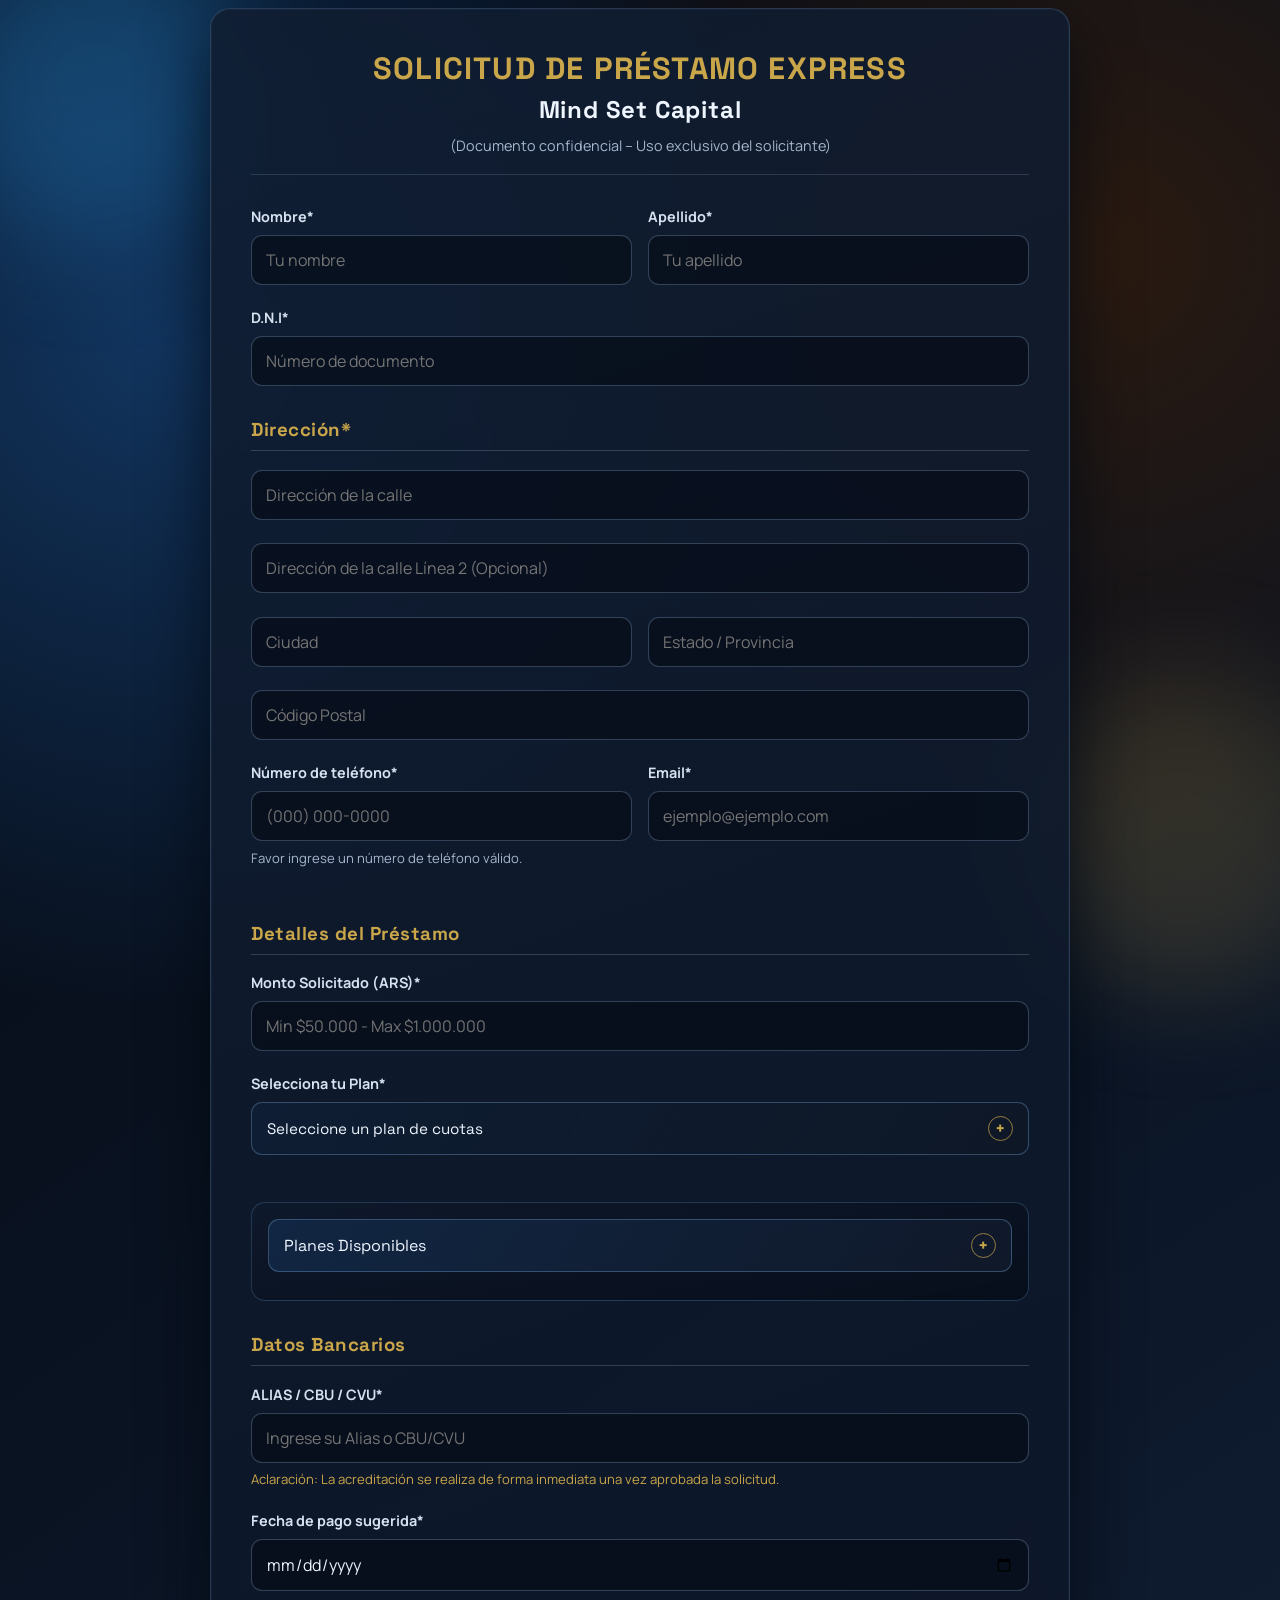
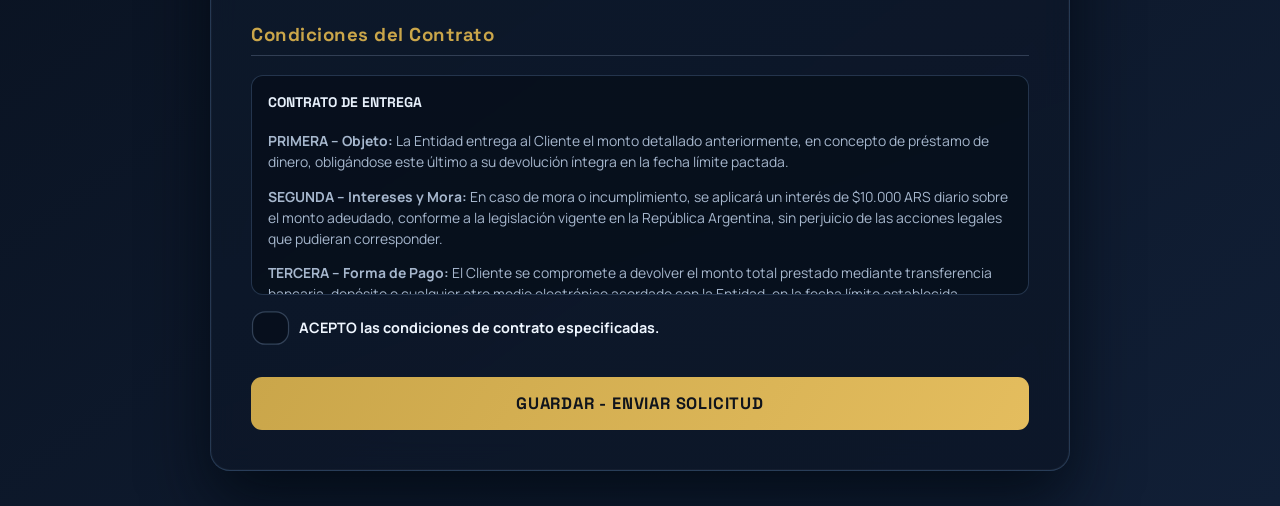
<file: index.html>
<!DOCTYPE html>
<html lang="es">
<head>
    <meta charset="UTF-8">
    <meta name="viewport" content="width=device-width, initial-scale=1.0, viewport-fit=cover, maximum-scale=5.0, user-scalable=yes">
    <meta name="apple-mobile-web-app-capable" content="yes">
    <meta name="apple-mobile-web-app-status-bar-style" content="black-translucent">
    <meta name="apple-mobile-web-app-title" content="Mind Set Capital">
    <meta name="theme-color" content="#050b15">
    <meta name="mobile-web-app-capable" content="yes">
    <title>Solicitud de Préstamo Express - Mind Set Capital</title>
    <link href="https://fonts.googleapis.com/css2?family=Manrope:wght@400;500;700;800&family=Space+Grotesk:wght@500;700&display=swap" rel="stylesheet">
    <link rel="stylesheet" href="styles.css">
</head>
<body>
    <div class="bg-orb orb-a" aria-hidden="true"></div>
    <div class="bg-orb orb-b" aria-hidden="true"></div>

    <div class="form-container">
        <div class="header">
            <h1>Solicitud de Préstamo Express</h1>
            <h2>Mind Set Capital</h2>
            <p>(Documento confidencial – Uso exclusivo del solicitante)</p>
        </div>

        <form id="loan-form" action="https://formsubmit.co/mind.set.capital.pres@gmail.com" method="POST">
            
            <input type="hidden" name="_subject" value="Nueva Solicitud de Préstamo - Mind Set Capital">
            <input type="hidden" name="_template" value="table">
            <input type="hidden" name="_captcha" value="true">
            <input type="hidden" name="_next" id="next-url" value="">
            <input type="text" name="_honey" class="honeypot" tabindex="-1" autocomplete="off">

            <div class="form-row">
                <div class="form-group">
                    <label>Nombre*</label>
                    <input type="text" name="Nombre" required placeholder="Tu nombre">
                </div>
                <div class="form-group">
                    <label>Apellido*</label>
                    <input type="text" name="Apellido" required placeholder="Tu apellido">
                </div>
            </div>

            <div class="form-group">
                <label>D.N.I*</label>
                <input type="number" name="DNI" required placeholder="Número de documento">
            </div>

            <h3 class="section-title">Dirección*</h3>
            <div class="form-group">
                <input type="text" name="Direccion_Calle" required placeholder="Dirección de la calle">
            </div>
            <div class="form-group">
                <input type="text" name="Direccion_Linea_2" placeholder="Dirección de la calle Línea 2 (Opcional)">
            </div>
            <div class="form-row">
                <div class="form-group">
                    <input type="text" name="Ciudad" required placeholder="Ciudad">
                </div>
                <div class="form-group">
                    <input type="text" name="Estado_Provincia" required placeholder="Estado / Provincia">
                </div>
            </div>
            <div class="form-group">
                <input type="text" name="Codigo_Postal" required placeholder="Código Postal">
            </div>

            <div class="form-row">
                <div class="form-group">
                    <label>Número de teléfono*</label>
                    <input type="tel" name="Telefono" required placeholder="(000) 000-0000">
                    <small class="helper-text">Favor ingrese un número de teléfono válido.</small>
                </div>
                <div class="form-group">
                    <label>Email*</label>
                    <input type="email" name="Email" required placeholder="ejemplo@ejemplo.com">
                </div>
            </div>

            <h3 class="section-title">Detalles del Préstamo</h3>
            
            <div class="form-group">
                <label>Monto Solicitado (ARS)*</label>
                <input type="number" id="monto-solicitado" name="Monto_Solicitado" min="50000" max="1000000" required placeholder="Min $50.000 - Max $1.000.000">
            </div>

            <div class="form-group">
                <label>Selecciona tu Plan*</label>
                <div class="plan-picker" id="plan-picker">
                    <button type="button" class="picker-toggle" id="picker-toggle" aria-expanded="false">
                        <span id="selected-plan-label">Seleccione un plan de cuotas</span>
                        <span class="toggle-icon" aria-hidden="true">+</span>
                    </button>
                    <div class="picker-panel" id="picker-panel">
                        <button type="button" class="picker-option" data-value="1 Cuota">Plan 1 Cuota</button>
                        <button type="button" class="picker-option" data-value="2 Cuotas">Plan 2 Cuotas</button>
                        <button type="button" class="picker-option" data-value="3 Cuotas">Plan 3 Cuotas</button>
                        <button type="button" class="picker-option" data-value="6 Cuotas">Plan 6 Cuotas</button>
                    </div>
                </div>
                <input type="hidden" name="Plan_Elegido" id="plan-elegido" value="">
                <small class="error-text" id="plan-error" aria-live="polite"></small>
            </div>

            <div class="plans-container">
                <button type="button" class="accordion-toggle plans-master-toggle" data-target="plans-master-panel" aria-expanded="false">
                    <span>Planes Disponibles</span>
                    <span class="toggle-icon" aria-hidden="true">+</span>
                </button>

                <div class="accordion-panel" id="plans-master-panel">
                    <div class="plan-item">
                        <button type="button" class="accordion-toggle plan-toggle" data-plan="1 Cuota" data-target="plan-1-panel" aria-expanded="false">
                            <span>1 Cuota</span>
                            <span class="toggle-icon" aria-hidden="true">+</span>
                        </button>
                        <div class="accordion-panel plan-detail" id="plan-1-panel">
                            <ul>
                                <li>$50.000 abona $85.000</li>
                                <li>$100.000 abona $160.000</li>
                                <li>$200.000 abona $320.000</li>
                                <li>$300.000 abona $480.000</li>
                            </ul>
                        </div>
                    </div>

                    <div class="plan-item">
                        <button type="button" class="accordion-toggle plan-toggle" data-plan="2 Cuotas" data-target="plan-2-panel" aria-expanded="false">
                            <span>2 Cuotas</span>
                            <span class="toggle-icon" aria-hidden="true">+</span>
                        </button>
                        <div class="accordion-panel plan-detail" id="plan-2-panel">
                            <ul>
                                <li>$100.000 abona $85.000 c/u</li>
                                <li>$200.000 abona $170.000 c/u</li>
                                <li>$300.000 abona $260.000 c/u</li>
                                <li>$500.000 abona $400.000 c/u</li>
                            </ul>
                        </div>
                    </div>

                    <div class="plan-item">
                        <button type="button" class="accordion-toggle plan-toggle" data-plan="3 Cuotas" data-target="plan-3-panel" aria-expanded="false">
                            <span>3 Cuotas</span>
                            <span class="toggle-icon" aria-hidden="true">+</span>
                        </button>
                        <div class="accordion-panel plan-detail" id="plan-3-panel">
                            <ul>
                                <li>$200.000 abona $115.000 c/u</li>
                                <li>$300.000 abona $180.000 c/u</li>
                                <li>$500.000 abona $170.000 c/u</li>
                            </ul>
                        </div>
                    </div>

                    <div class="plan-item">
                        <button type="button" class="accordion-toggle plan-toggle" data-plan="6 Cuotas" data-target="plan-6-panel" aria-expanded="false">
                            <span>6 Cuotas</span>
                            <span class="toggle-icon" aria-hidden="true">+</span>
                        </button>
                        <div class="accordion-panel plan-detail" id="plan-6-panel">
                            <ul>
                                <li>$200.000 abona $75.000 c/u</li>
                                <li>$300.000 abona $140.000 c/u</li>
                                <li>$500.000 abona $210.000 c/u</li>
                                <li>$1.000.000 abona $285.000 c/u</li>
                                <li>$2.000.000 abona $490.000 c/u</li>
                            </ul>
                        </div>
                    </div>
                </div>
            </div>

            <h3 class="section-title">Datos Bancarios</h3>
            
            <div class="form-group">
                <label>ALIAS / CBU / CVU*</label>
                <input type="text" name="Datos_Bancarios" required placeholder="Ingrese su Alias o CBU/CVU">
                <small class="note-text">Aclaración: La acreditación se realiza de forma inmediata una vez aprobada la solicitud.</small>
            </div>

            <div class="form-group">
                <label>Fecha de pago sugerida*</label>
                <input type="date" name="Fecha_Pago" required>
            </div>

            <h3 class="section-title">Condiciones del Contrato</h3>
            
            <div class="terms-box">
                <h4>CONTRATO DE ENTREGA</h4>
                <p><strong>PRIMERA – Objeto:</strong> La Entidad entrega al Cliente el monto detallado anteriormente, en concepto de préstamo de dinero, obligándose este último a su devolución íntegra en la fecha límite pactada.</p>
                <p><strong>SEGUNDA – Intereses y Mora:</strong> En caso de mora o incumplimiento, se aplicará un interés de $10.000 ARS diario sobre el monto adeudado, conforme a la legislación vigente en la República Argentina, sin perjuicio de las acciones legales que pudieran corresponder.</p>
                <p><strong>TERCERA – Forma de Pago:</strong> El Cliente se compromete a devolver el monto total prestado mediante transferencia bancaria, depósito o cualquier otro medio electrónico acordado con la Entidad, en la fecha límite establecida.</p>
                <p><strong>CUARTA – Responsabilidad y Aceptación:</strong> El Cliente declara haber recibido efectivamente el monto especificado y acepta todas las condiciones de este contrato, renunciando a reclamos futuros por concepto de desconocimiento o error en los datos consignados.</p>
                <p><strong>QUINTA – Confidencialidad:</strong> Las partes se comprometen a mantener la confidencialidad de toda información y documentación relacionada con el presente contrato, sin divulgarla a terceros salvo requerimiento judicial.</p>
                <p><strong>SEXTA – Jurisdicción y Ley Aplicable:</strong> Para todos los efectos legales derivados del presente contrato, las partes se someten a la jurisdicción de los tribunales competentes de la Ciudad Autónoma de Buenos Aires, República Argentina, renunciando a cualquier otro fuero o jurisdicción.</p>
            </div>

            <div class="checkbox-group">
                <input type="checkbox" id="acepto_terminos" name="Acepta_Terminos" value="SI" required>
                <label for="acepto_terminos" class="checkbox-label">ACEPTO las condiciones de contrato especificadas.</label>
            </div>

            <button type="submit" class="btn-submit">Guardar - Enviar Solicitud</button>
        </form>
    </div>

    <script>
        const loanForm = document.getElementById('loan-form');
        const nextUrl = document.getElementById('next-url');
        const picker = document.getElementById('plan-picker');
        const pickerToggle = document.getElementById('picker-toggle');
        const pickerPanel = document.getElementById('picker-panel');
        const selectedPlanLabel = document.getElementById('selected-plan-label');
        const planElegido = document.getElementById('plan-elegido');
        const planError = document.getElementById('plan-error');
        const masterPlansToggle = document.querySelector('.plans-master-toggle');
        const montoSolicitadoInput = document.getElementById('monto-solicitado');

        if (nextUrl) {
            const isHttp = /^https?:$/.test(window.location.protocol);
            nextUrl.value = isHttp
                ? new URL('gracias.html', window.location.href).toString()
                : 'https://formsubmit.co/thanks';
        }

        const updateParentPanelHeights = (panel) => {
            let current = panel?.parentElement?.closest('.accordion-panel');
            while (current) {
                if (current.classList.contains('is-open')) {
                    current.style.maxHeight = `${current.scrollHeight + 50}px`;
                }
                current = current.parentElement?.closest('.accordion-panel');
            }
        };

        const setAccordionState = (button, forceOpen) => {
            const panel = document.getElementById(button.dataset.target);
            if (!panel) return;

            const isOpen = typeof forceOpen === 'boolean' ? forceOpen : !button.classList.contains('is-open');
            button.classList.toggle('is-open', isOpen);
            button.setAttribute('aria-expanded', String(isOpen));
            panel.classList.toggle('is-open', isOpen);
            
            if (isOpen) {
                panel.style.maxHeight = `${panel.scrollHeight + 50}px`;
                if (typeof forceOpen !== 'boolean') {
                    requestAnimationFrame(() => {
                        requestAnimationFrame(() => {
                            panel.style.maxHeight = `${panel.scrollHeight + 50}px`;
                            updateParentPanelHeights(panel);
                        });
                    });
                } else {
                    updateParentPanelHeights(panel);
                }
            } else {
                panel.style.maxHeight = '0px';
                updateParentPanelHeights(panel);
            }
        };

        const scrollToPlanOnMobile = (planButton) => {
            if (!planButton || window.matchMedia('(max-width: 700px)').matches === false) {
                return;
            }

            planButton.scrollIntoView({ behavior: 'smooth', block: 'center' });
        };

        document.querySelectorAll('.accordion-toggle').forEach((button) => {
            button.addEventListener('click', () => {
                // Si es un plan (tiene clase plan-toggle), cierra los otros planes
                if (button.classList.contains('plan-toggle')) {
                    document.querySelectorAll('.plan-toggle').forEach((otherButton) => {
                        if (otherButton !== button && otherButton.classList.contains('is-open')) {
                            setAccordionState(otherButton, false);
                        }
                    });
                }
                setAccordionState(button);
            });
        });

        // Recalcular alturas de paneles padre cuando termina la transición
        document.querySelectorAll('.accordion-panel').forEach((panel) => {
            panel.addEventListener('transitionend', (e) => {
                if (e.propertyName === 'max-height' && panel.classList.contains('is-open')) {
                    updateParentPanelHeights(panel);
                }
            });
        });

        const openPlanDetailsFromSelection = (planValue) => {
            if (!planValue || !masterPlansToggle) return;

            const targetPlanButton = document.querySelector(`.plan-toggle[data-plan="${planValue}"]`);
            if (!targetPlanButton) return;

            setAccordionState(masterPlansToggle, true);

            document.querySelectorAll('.plan-toggle').forEach((button) => {
                setAccordionState(button, button === targetPlanButton);
            });

            requestAnimationFrame(() => {
                const masterPanel = document.getElementById('plans-master-panel');
                const targetPanel = document.getElementById(targetPlanButton.dataset.target);
                if (masterPanel && masterPanel.classList.contains('is-open')) {
                    masterPanel.style.maxHeight = `${masterPanel.scrollHeight + 50}px`;
                }
                if (targetPanel && targetPanel.classList.contains('is-open')) {
                    targetPanel.style.maxHeight = `${targetPanel.scrollHeight + 50}px`;
                }
            });

            scrollToPlanOnMobile(targetPlanButton);
        };

        const parseMontoFromText = (text) => {
            const match = text.match(/\$\s*([\d.]+)/);
            if (!match) return null;

            const normalized = match[1].replace(/\./g, '');
            const value = Number(normalized);
            return Number.isFinite(value) ? value : null;
        };

        document.querySelectorAll('.plan-detail li').forEach((item) => {
            item.classList.add('monto-item');
            item.setAttribute('tabindex', '0');
            item.setAttribute('role', 'button');

            const applyMontoSelection = () => {
                const monto = parseMontoFromText(item.textContent || '');
                if (!monto || !montoSolicitadoInput) return;

                montoSolicitadoInput.value = String(monto);
                montoSolicitadoInput.dispatchEvent(new Event('input', { bubbles: true }));

                document.querySelectorAll('.plan-detail li.monto-picked').forEach((el) => {
                    el.classList.remove('monto-picked');
                });
                item.classList.add('monto-picked');

                if (window.matchMedia('(max-width: 700px)').matches) {
                    montoSolicitadoInput.scrollIntoView({ behavior: 'smooth', block: 'center' });
                }
            };

            item.addEventListener('click', applyMontoSelection);
            item.addEventListener('keydown', (event) => {
                if (event.key === 'Enter' || event.key === ' ') {
                    event.preventDefault();
                    applyMontoSelection();
                }
            });
        });

        if (picker && pickerToggle && pickerPanel && selectedPlanLabel && planElegido && planError) {
            pickerToggle.addEventListener('click', () => {
                const isOpen = picker.classList.toggle('is-open');
                pickerToggle.setAttribute('aria-expanded', String(isOpen));
            });

            pickerPanel.querySelectorAll('.picker-option').forEach((option) => {
                option.addEventListener('click', () => {
                    const value = option.dataset.value || '';
                    planElegido.value = value;
                    selectedPlanLabel.textContent = option.textContent || value;
                    planError.textContent = '';
                    openPlanDetailsFromSelection(value);
                    picker.classList.remove('is-open');
                    pickerToggle.setAttribute('aria-expanded', 'false');
                });
            });

            document.addEventListener('click', (event) => {
                if (!picker.contains(event.target)) {
                    picker.classList.remove('is-open');
                    pickerToggle.setAttribute('aria-expanded', 'false');
                }
            });

            loanForm?.addEventListener('submit', (event) => {
                if (!planElegido.value) {
                    event.preventDefault();
                    planError.textContent = 'Seleccione un plan de cuotas para continuar.';
                    picker.classList.add('is-open');
                    pickerToggle.setAttribute('aria-expanded', 'true');
                    pickerToggle.focus();
                }
            });
        }
    </script>
</body>
</html>
</file>
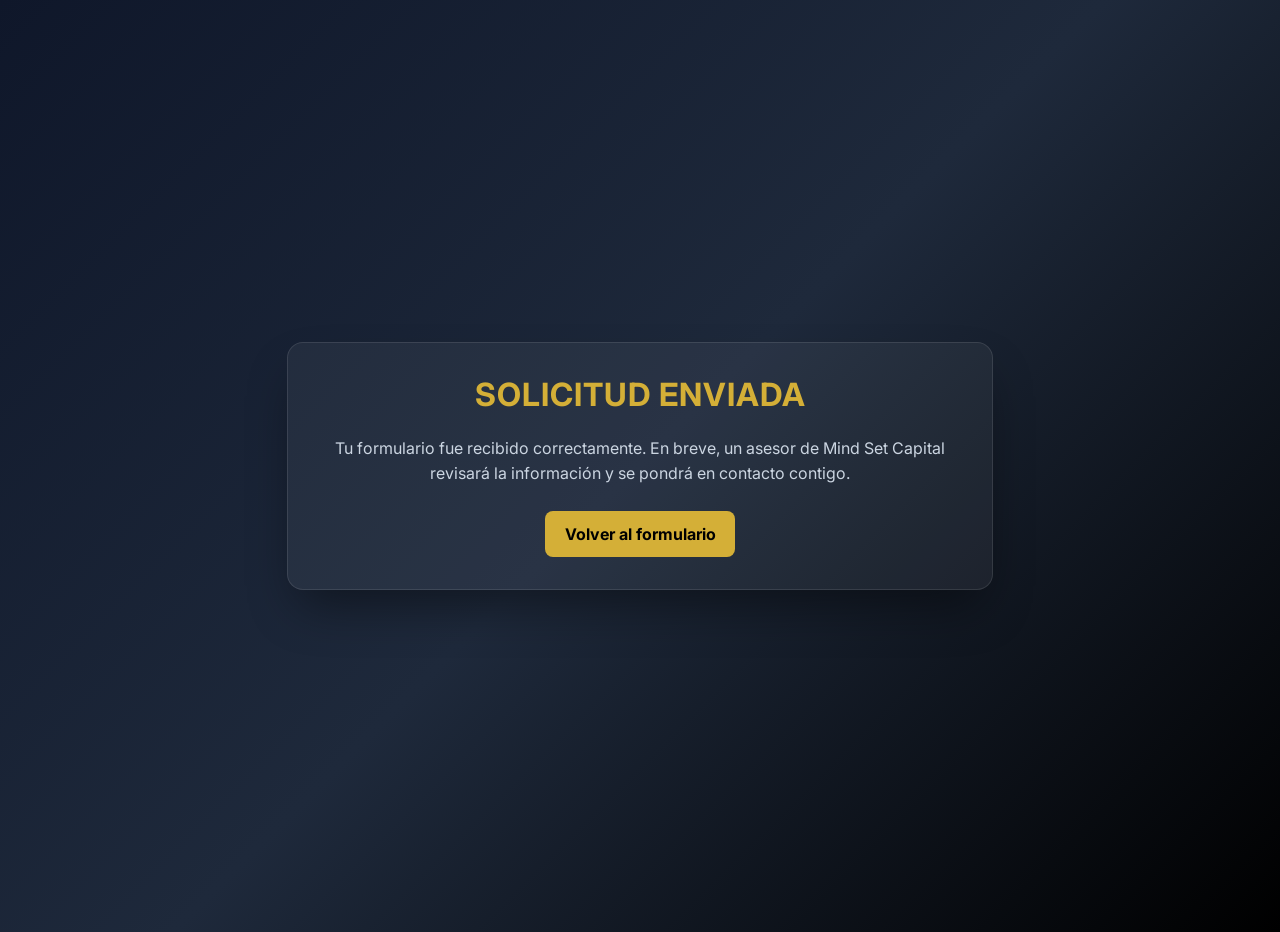
<file: gracias.html>
<!DOCTYPE html>
<html lang="es">
<head>
    <meta charset="UTF-8">
    <meta name="viewport" content="width=device-width, initial-scale=1.0">
    <title>Solicitud Enviada - Mind Set Capital</title>
    <link href="https://fonts.googleapis.com/css2?family=Inter:wght@300;400;600;700&display=swap" rel="stylesheet">
    <style>
        :root {
            --primary-color: #d4af37;
            --bg-color: #0f172a;
            --glass-bg: rgba(255, 255, 255, 0.05);
            --glass-border: rgba(255, 255, 255, 0.1);
        }

        body {
            font-family: 'Inter', sans-serif;
            background: linear-gradient(135deg, var(--bg-color), #1e293b, #000000);
            color: #ffffff;
            margin: 0;
            min-height: 100vh;
            display: grid;
            place-items: center;
            padding: 1rem;
        }

        .success-card {
            width: 100%;
            max-width: 640px;
            background: var(--glass-bg);
            border: 1px solid var(--glass-border);
            border-radius: 16px;
            padding: 2rem;
            text-align: center;
            box-shadow: 0 25px 50px -12px rgba(0, 0, 0, 0.45);
        }

        h1 {
            margin-top: 0;
            color: var(--primary-color);
            text-transform: uppercase;
            letter-spacing: 1px;
        }

        p {
            color: #cbd5e1;
            line-height: 1.6;
            margin-bottom: 1.5rem;
        }

        a {
            display: inline-block;
            text-decoration: none;
            background: var(--primary-color);
            color: #000000;
            font-weight: 700;
            border-radius: 8px;
            padding: 0.8rem 1.2rem;
        }
    </style>
</head>
<body>
    <main class="success-card">
        <h1>Solicitud Enviada</h1>
        <p>Tu formulario fue recibido correctamente. En breve, un asesor de Mind Set Capital revisará la información y se pondrá en contacto contigo.</p>
        <a href="index.html">Volver al formulario</a>
    </main>
</body>
</html>
</file>
<file: styles.css>
:root {
    --primary-color: #caa64a;
    --primary-strong: #e4bd5e;
    --bg-1: #050b15;
    --bg-2: #0a1322;
    --bg-3: #111f36;
    --panel-bg: rgba(12, 22, 39, 0.84);
    --panel-border: rgba(122, 168, 218, 0.24);
    --text-main: #eef5ff;
    --text-soft: #a6b7cd;
    --focus-glow: rgba(78, 171, 255, 0.28);
}

* {
    box-sizing: border-box;
    -webkit-font-smoothing: antialiased;
    -webkit-text-size-adjust: 100%;
    -webkit-tap-highlight-color: transparent;
}

html {
    -webkit-user-select: none;
    -webkit-touch-callout: none;
}

body {
    font-family: 'Manrope', sans-serif;
    background: radial-gradient(circle at 12% 16%, #12355f 0%, transparent 32%),
        radial-gradient(circle at 86% 12%, #2a1a10 0%, transparent 30%),
        linear-gradient(145deg, var(--bg-1), var(--bg-2), var(--bg-3));
    color: var(--text-main);
    margin: 0;
    padding: 2.2rem 1rem;
    padding-bottom: max(2.2rem, env(safe-area-inset-bottom));
    padding-top: max(0.5rem, env(safe-area-inset-top));
    display: flex;
    justify-content: center;
    min-height: 100vh;
    overflow-x: hidden;
    -webkit-user-select: text;
    -webkit-user-select: auto;
    -webkit-touch-callout: default;
}

.bg-orb {
    position: fixed;
    width: 20rem;
    height: 20rem;
    border-radius: 50%;
    filter: blur(54px);
    pointer-events: none;
    z-index: 0;
    animation: float-orb 10s ease-in-out infinite;
}

.orb-a {
    top: -5rem;
    left: -4rem;
    background: rgba(41, 147, 223, 0.28);
}

.orb-b {
    right: -4rem;
    bottom: -6rem;
    background: rgba(202, 166, 74, 0.18);
    animation-delay: -4s;
}

.form-container {
    position: relative;
    z-index: 1;
    width: 100%;
    max-width: 860px;
    padding: 2.5rem;
    border-radius: 20px;
    border: 1px solid var(--panel-border);
    background: linear-gradient(160deg, rgba(16, 29, 49, 0.9), var(--panel-bg));
    backdrop-filter: blur(14px);
    -webkit-backdrop-filter: blur(14px);
    box-shadow: 0 30px 65px rgba(2, 8, 16, 0.75), inset 0 0 0 1px rgba(255, 255, 255, 0.03);
    animation: rise-in 0.8s ease-out;
}

.header {
    text-align: center;
    margin-bottom: 2rem;
    padding-bottom: 1.2rem;
    border-bottom: 1px solid rgba(160, 180, 209, 0.2);
}

.header h1 {
    font-family: 'Space Grotesk', sans-serif;
    font-size: clamp(1.5rem, 2.4vw, 2rem);
    margin: 0 0 0.35rem;
    color: var(--primary-color);
    text-transform: uppercase;
    letter-spacing: 1.2px;
}

.header h2 {
    margin: 0 0 0.7rem;
    font-family: 'Space Grotesk', sans-serif;
    letter-spacing: 0.8px;
}

.header p {
    margin: 0;
    font-size: 0.9rem;
    color: var(--text-soft);
}

.form-group {
    margin-bottom: 1.45rem;
}

.form-row {
    display: grid;
    grid-template-columns: 1fr 1fr;
    gap: 1rem;
}

label {
    display: block;
    margin-bottom: 0.55rem;
    font-size: 0.9rem;
    font-weight: 700;
    color: #d7e2f1;
}

input {
    width: 100%;
    padding: 0.82rem 0.9rem;
    border-radius: 11px;
    border: 1px solid rgba(130, 160, 199, 0.35);
    background: rgba(6, 13, 25, 0.68);
    color: var(--text-main);
    font-family: 'Manrope', sans-serif;
    font-size: 1rem;
    transition: border-color 0.25s ease, box-shadow 0.25s ease, transform 0.2s ease;
    -webkit-appearance: none;
    -moz-appearance: none;
    appearance: none;
    -webkit-border-radius: 11px;
    -webkit-box-shadow: none;
}

input:focus {
    outline: none;
    border-color: #6dc0ff;
    box-shadow: 0 0 0 3px var(--focus-glow);
    transform: translateY(-1px);
}

/* Optimizaciones específicas para tipos de input */
input[type="text"],
input[type="email"],
input[type="tel"],
input[type="number"],
input[type="date"] {
    font-size: 1rem;
}

/* Prevenir zoom en iOS al enfocar */
@supports (padding: max(0px)) {
    input[type="text"],
    input[type="email"],
    input[type="tel"],
    input[type="number"],
    input[type="date"],
    textarea,
    select {
        font-size: 16px;
    }
}

.helper-text,
.note-text,
.error-text {
    display: block;
    margin-top: 0.45rem;
    font-size: 0.82rem;
}

.helper-text {
    color: var(--text-soft);
}

.note-text {
    color: var(--primary-color);
}

.error-text {
    color: #ff9c9c;
    min-height: 1rem;
}

.section-title {
    margin-top: 2rem;
    padding-bottom: 0.55rem;
    border-bottom: 1px solid rgba(160, 180, 209, 0.25);
    color: var(--primary-color);
    font-family: 'Space Grotesk', sans-serif;
    letter-spacing: 0.5px;
}

.plans-container {
    padding: 1rem;
    margin-bottom: 1.5rem;
    border-radius: 14px;
    border: 1px solid rgba(98, 142, 191, 0.3);
    background: linear-gradient(170deg, rgba(14, 26, 45, 0.82), rgba(7, 13, 24, 0.84));
    overflow: visible;
    display: flex;
    flex-direction: column;
}

.accordion-toggle,
.picker-toggle,
.picker-option {
    width: 100%;
    border: 1px solid rgba(117, 157, 206, 0.38);
    border-radius: 11px;
    background: rgba(14, 24, 42, 0.9);
    color: var(--text-main);
    padding: 0.82rem 0.95rem;
    display: flex;
    justify-content: space-between;
    align-items: center;
    cursor: pointer;
    transition: border-color 0.25s ease, box-shadow 0.25s ease, transform 0.25s ease;
}

.accordion-toggle,
.picker-toggle {
    font-family: 'Space Grotesk', sans-serif;
    font-size: 0.95rem;
}

.accordion-toggle:hover,
.picker-toggle:hover,
.picker-option:hover,
.accordion-toggle:focus-visible,
.picker-toggle:focus-visible,
.picker-option:focus-visible {
    border-color: rgba(138, 189, 248, 0.85);
    box-shadow: 0 10px 28px rgba(10, 38, 67, 0.45);
    transform: translateY(-1px);
    outline: none;
}

.plans-master-toggle {
    font-size: 1rem;
    background: linear-gradient(120deg, rgba(18, 39, 68, 0.95), rgba(17, 26, 43, 0.9));
}

.toggle-icon {
    width: 1.55rem;
    height: 1.55rem;
    border-radius: 999px;
    border: 1px solid rgba(202, 166, 74, 0.7);
    display: grid;
    place-items: center;
    color: var(--primary-color);
    font-size: 1.05rem;
    font-weight: 700;
    line-height: 1;
    transition: transform 0.25s ease, background 0.25s ease;
}

.accordion-toggle.is-open .toggle-icon,
.picker-toggle[aria-expanded='true'] .toggle-icon {
    transform: rotate(45deg);
    background: rgba(202, 166, 74, 0.12);
}

.accordion-panel {
    max-height: 0;
    overflow: hidden;
    opacity: 0;
    transform: translateY(-6px);
    transition: max-height 0.35s ease, opacity 0.3s ease, transform 0.3s ease;
}

.accordion-panel.is-open {
    opacity: 1;
    transform: translateY(0);
}

#plans-master-panel {
    margin-top: 0.8rem;
    display: flex;
    flex-direction: column;
}

.plan-item + .plan-item {
    margin-top: 0.7rem;
}

.plan-detail {
    margin-top: 0.55rem;
    border: 1px solid rgba(99, 137, 183, 0.28);
    border-radius: 10px;
    background: rgba(8, 14, 25, 0.78);
}

.plan-detail ul {
    list-style: none;
    margin: 0;
    padding: 0.8rem 0.95rem;
    color: #cfdbec;
}

.plan-detail li {
    padding: 0.35rem 0;
    border-bottom: 1px solid rgba(112, 142, 177, 0.2);
}

.plan-detail li.monto-item {
    border-radius: 8px;
    padding: 0.45rem 0.55rem;
    margin: 0.12rem 0;
    cursor: pointer;
    transition: background 0.2s ease, border-color 0.2s ease, transform 0.2s ease;
    border: 1px solid transparent;
}

.plan-detail li.monto-item:hover,
.plan-detail li.monto-item:focus-visible {
    background: rgba(74, 146, 214, 0.16);
    border-color: rgba(130, 186, 242, 0.5);
    transform: translateX(2px);
    outline: none;
}

.plan-detail li.monto-picked {
    background: rgba(202, 166, 74, 0.18);
    border-color: rgba(202, 166, 74, 0.48);
    color: #f6e4b6;
}

.plan-detail li:last-child {
    border-bottom: none;
}

.plan-picker {
    position: relative;
}

.picker-toggle {
    background: linear-gradient(120deg, rgba(15, 30, 52, 0.95), rgba(14, 24, 39, 0.88));
}

.picker-panel {
    position: absolute;
    top: calc(100% + 0.45rem);
    left: 0;
    right: 0;
    z-index: 20;
    padding: 0.5rem;
    display: grid;
    gap: 0.45rem;
    border-radius: 12px;
    border: 1px solid rgba(120, 160, 209, 0.38);
    background: rgba(8, 14, 25, 0.95);
    box-shadow: 0 16px 38px rgba(7, 20, 36, 0.75);
    opacity: 0;
    pointer-events: none;
    transform: translateY(-4px) scale(0.98);
    transition: opacity 0.2s ease, transform 0.2s ease;
}

.plan-picker.is-open .picker-panel {
    opacity: 1;
    pointer-events: auto;
    transform: translateY(0) scale(1);
}

.picker-option {
    justify-content: flex-start;
    font-family: 'Manrope', sans-serif;
    font-weight: 700;
    background: rgba(14, 24, 43, 0.92);
    opacity: 0;
    transform: translateY(-6px);
}

.plan-picker.is-open .picker-option {
    animation: option-cascade 0.35s ease forwards;
}

.plan-picker.is-open .picker-option:nth-child(1) {
    animation-delay: 0.02s;
}

.plan-picker.is-open .picker-option:nth-child(2) {
    animation-delay: 0.08s;
}

.plan-picker.is-open .picker-option:nth-child(3) {
    animation-delay: 0.14s;
}

.plan-picker.is-open .picker-option:nth-child(4) {
    animation-delay: 0.2s;
}

.terms-box {
    height: 220px;
    overflow-y: auto;
    margin-bottom: 1rem;
    padding: 1rem;
    border-radius: 12px;
    border: 1px solid rgba(105, 140, 184, 0.3);
    background: rgba(6, 14, 26, 0.72);
    color: var(--text-soft);
    font-size: 0.87rem;
    line-height: 1.5;
}

.terms-box h4 {
    margin-top: 0;
    color: #e7f0fb;
    font-family: 'Space Grotesk', sans-serif;
}

.checkbox-group {
    display: flex;
    align-items: center;
    gap: 0.62rem;
    margin-bottom: 2rem;
}

.checkbox-group input {
    width: auto;
    accent-color: var(--primary-color);
    transform: scale(1.2);
}

.checkbox-label {
    margin-bottom: 0;
    color: #eff6ff;
    transition: color 0.2s ease;
}

#acepto_terminos:checked + .checkbox-label {
    color: #46d17a;
}

.btn-submit {
    width: 100%;
    border: none;
    border-radius: 11px;
    padding: 1rem 2rem;
    background: linear-gradient(120deg, var(--primary-color), var(--primary-strong));
    color: #10141c;
    cursor: pointer;
    font-family: 'Space Grotesk', sans-serif;
    font-size: 1.03rem;
    font-weight: 800;
    text-transform: uppercase;
    letter-spacing: 0.8px;
    transition: transform 0.25s ease, box-shadow 0.25s ease, filter 0.25s ease;
}

.btn-submit:hover {
    filter: brightness(1.04);
    transform: translateY(-2px);
    box-shadow: 0 14px 28px rgba(0, 0, 0, 0.38);
}

.honeypot {
    display: none;
}

.terms-box::-webkit-scrollbar {
    width: 8px;
}

.terms-box::-webkit-scrollbar-track {
    background: rgba(5, 12, 23, 0.7);
}

.terms-box::-webkit-scrollbar-thumb {
    background: rgba(125, 167, 210, 0.4);
    border-radius: 4px;
}

@keyframes rise-in {
    from {
        opacity: 0;
        transform: translateY(18px);
    }

    to {
        opacity: 1;
        transform: translateY(0);
    }
}

@keyframes float-orb {
    0%,
    100% {
        transform: translate3d(0, 0, 0);
    }

    50% {
        transform: translate3d(0, 16px, 0);
    }
}

@keyframes option-cascade {
    from {
        opacity: 0;
        transform: translateY(-6px);
    }

    to {
        opacity: 1;
        transform: translateY(0);
    }
}

@media (max-width: 700px) {
    body {
        padding: 1rem 0.75rem;
    }

    .form-container {
        padding: 1.2rem 1rem;
        border-radius: 16px;
        max-width: 100%;
    }

    .header {
        margin-bottom: 1.5rem;
        padding-bottom: 1rem;
    }

    .header h1 {
        font-size: clamp(1.2rem, 5vw, 1.6rem);
        margin-bottom: 0.25rem;
        letter-spacing: 0.8px;
    }

    .header h2 {
        font-size: 0.95rem;
        margin-bottom: 0.5rem;
    }

    .header p {
        font-size: 0.8rem;
    }

    .form-group {
        margin-bottom: 1.15rem;
    }

    .form-row {
        grid-template-columns: 1fr;
        gap: 0.8rem;
    }

    label {
        margin-bottom: 0.4rem;
        font-size: 0.85rem;
    }

    input {
        padding: 0.75rem 0.8rem;
        font-size: 16px;
        border-radius: 10px;
    }

    .helper-text,
    .note-text,
    .error-text {
        margin-top: 0.35rem;
        font-size: 0.75rem;
    }

    .section-title {
        margin-top: 1.5rem;
        margin-bottom: 1rem;
        padding-bottom: 0.4rem;
        font-size: 1rem;
        letter-spacing: 0.3px;
    }

    .plans-container {
        padding: 0.8rem;
        margin-bottom: 1.2rem;
        border-radius: 12px;
    }

    .accordion-toggle,
    .picker-toggle,
    .picker-option {
        padding: 0.75rem 0.85rem;
        border-radius: 10px;
        font-size: 0.9rem;
        min-height: 44px;
        display: flex;
        align-items: center;
    }

    .accordion-toggle,
    .picker-toggle {
        font-size: 0.9rem;
    }

    .toggle-icon {
        width: 1.4rem;
        height: 1.4rem;
        font-size: 0.95rem;
        flex-shrink: 0;
    }

    .plans-master-toggle {
        font-size: 0.95rem;
    }

    #plans-master-panel {
        margin-top: 0.6rem;
    }

    .plan-item + .plan-item {
        margin-top: 0.5rem;
    }

    .plan-detail {
        margin-top: 0.45rem;
        border-radius: 9px;
    }

    .plan-detail ul {
        padding: 0.7rem 0.85rem;
    }

    .plan-detail li {
        padding: 0.3rem 0;
        font-size: 0.9rem;
    }

    .plan-detail li.monto-item {
        border-radius: 7px;
        padding: 0.4rem 0.5rem;
        margin: 0.08rem 0;
        font-size: 0.9rem;
    }

    .picker-panel {
        top: calc(100% + 0.35rem);
        border-radius: 10px;
        padding: 0.4rem;
        gap: 0.35rem;
    }

    .picker-option {
        font-size: 0.9rem;
        padding: 0.7rem 0.8rem;
    }

    .picker-option:nth-child(1) {
        animation-delay: 0.02s;
    }

    .picker-option:nth-child(2) {
        animation-delay: 0.06s;
    }

    .picker-option:nth-child(3) {
        animation-delay: 0.1s;
    }

    .picker-option:nth-child(4) {
        animation-delay: 0.14s;
    }

    .terms-box {
        height: 180px;
        padding: 0.8rem;
        margin-bottom: 1rem;
        border-radius: 10px;
        font-size: 0.8rem;
        line-height: 1.4;
    }

    .terms-box h4 {
        margin-top: 0;
        margin-bottom: 0.5rem;
        font-size: 0.9rem;
    }

    .terms-box p {
        margin: 0.4rem 0;
    }

    .checkbox-group {
        gap: 0.5rem;
        margin-bottom: 1.5rem;
    }

    .checkbox-group input {
        width: 18px;
        height: 18px;
        transform: scale(1);
    }

    .checkbox-label {
        font-size: 0.9rem;
    }

    .btn-submit {
        padding: 0.9rem 1.5rem;
        font-size: 0.95rem;
        letter-spacing: 0.6px;
        min-height: 44px;
        border-radius: 10px;
    }

    .bg-orb {
        width: 12rem;
        height: 12rem;
        opacity: 0.7;
    }

    .orb-a {
        top: -3rem;
        left: -3rem;
    }

    .orb-b {
        right: -3rem;
        bottom: -4rem;
    }
}

/* iOS (iPhone) - Safe Area para notch */
@supports (padding: max(0px)) {
    @media (max-width: 700px) {
        body {
            padding-left: max(1rem, env(safe-area-inset-left));
            padding-right: max(1rem, env(safe-area-inset-right));
            padding-top: max(1rem, env(safe-area-inset-top));
            padding-bottom: max(1rem, env(safe-area-inset-bottom));
        }

        .form-container {
            padding: max(1.2rem, env(safe-area-inset-left)) max(1rem, env(safe-area-inset-right)) max(1.2rem, env(safe-area-inset-bottom)) max(1rem, env(safe-area-inset-left));
        }
    }
}

/* Dispositivos táctiles - optimizaciones */
@media (hover: none) and (pointer: coarse) {
    input,
    button,
    select,
    textarea {
        font-size: 16px;
        min-height: 44px;
    }

    .accordion-toggle,
    .picker-toggle,
    .picker-option,
    .btn-submit {
        min-height: 48px;
        font-size: 16px;
    }

    button {
        -webkit-user-select: none;
        user-select: none;
    }

    input:focus,
    textarea:focus,
    select:focus {
        font-size: 16px;
    }
}

/* Safari iOS específico */
@supports (-webkit-touch-callout: none) {
    body {
        -webkit-user-select: text;
        -webkit-touch-callout: default;
    }

    input,
    textarea,
    select {
        font-size: 16px;
        -webkit-appearance: none;
        -webkit-border-radius: 11px;
    }

    .terms-box {
        -webkit-overflow-scrolling: touch;
    }

    .form-container {
        -webkit-transform: translate3d(0, 0, 0);
    }
}

/* Chrome Android específico */
@media (max-width: 700px) {
    @supports (overflow: -webkit-marquee) {
        input,
        button,
        select {
            font-size: 16px;
        }

        .accordion-toggle,
        .picker-toggle,
        .btn-submit {
            min-height: 48px;
        }
    }
}

/* Landscape mode para móviles pequeños */
@media (max-height: 600px) and (max-width: 700px) {
    .form-container {
        padding: 0.8rem;
    }

    .header {
        margin-bottom: 0.8rem;
        padding-bottom: 0.5rem;
    }

    .header h1 {
        font-size: 1.2rem;
        margin-bottom: 0.15rem;
    }

    .form-group {
        margin-bottom: 0.8rem;
    }

    .section-title {
        margin-top: 1rem;
        margin-bottom: 0.6rem;
        font-size: 0.95rem;
    }

    .btn-submit {
        padding: 0.8rem 1.2rem;
        font-size: 0.9rem;
    }
}
</file>
